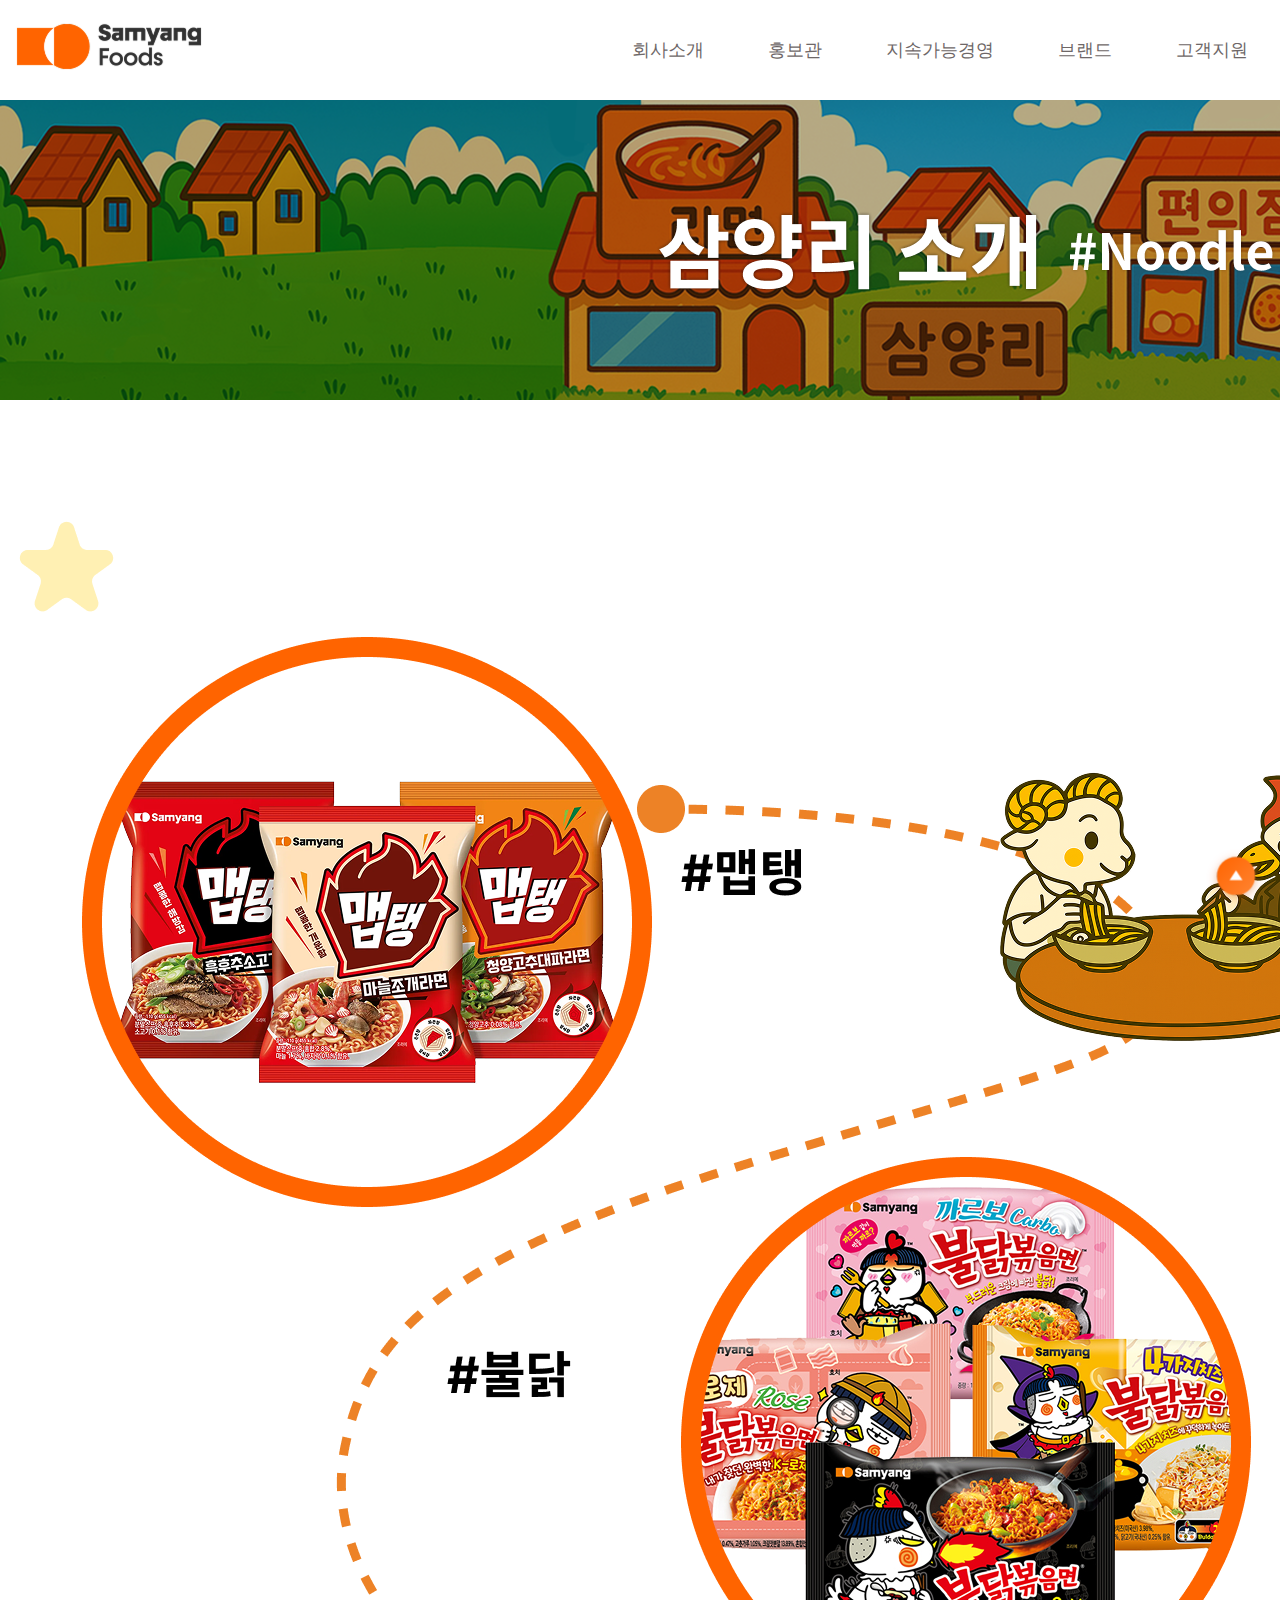
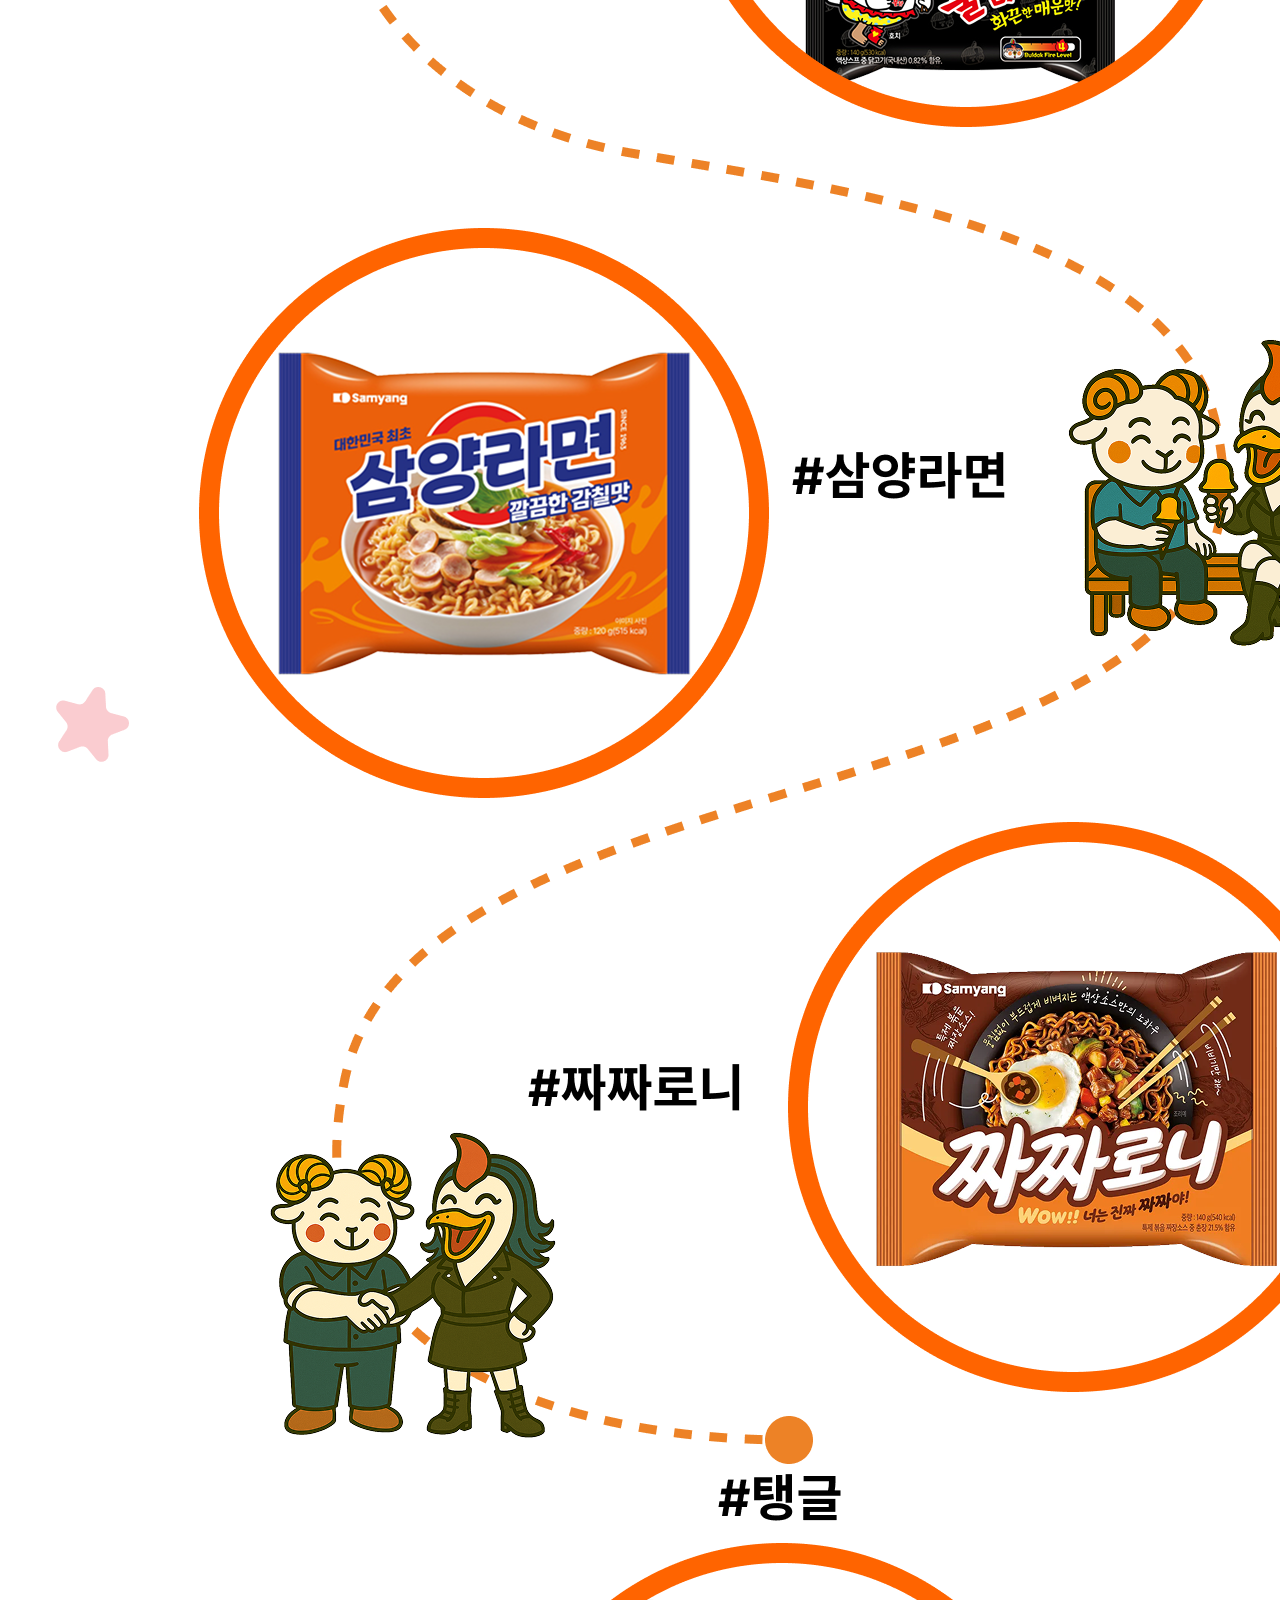
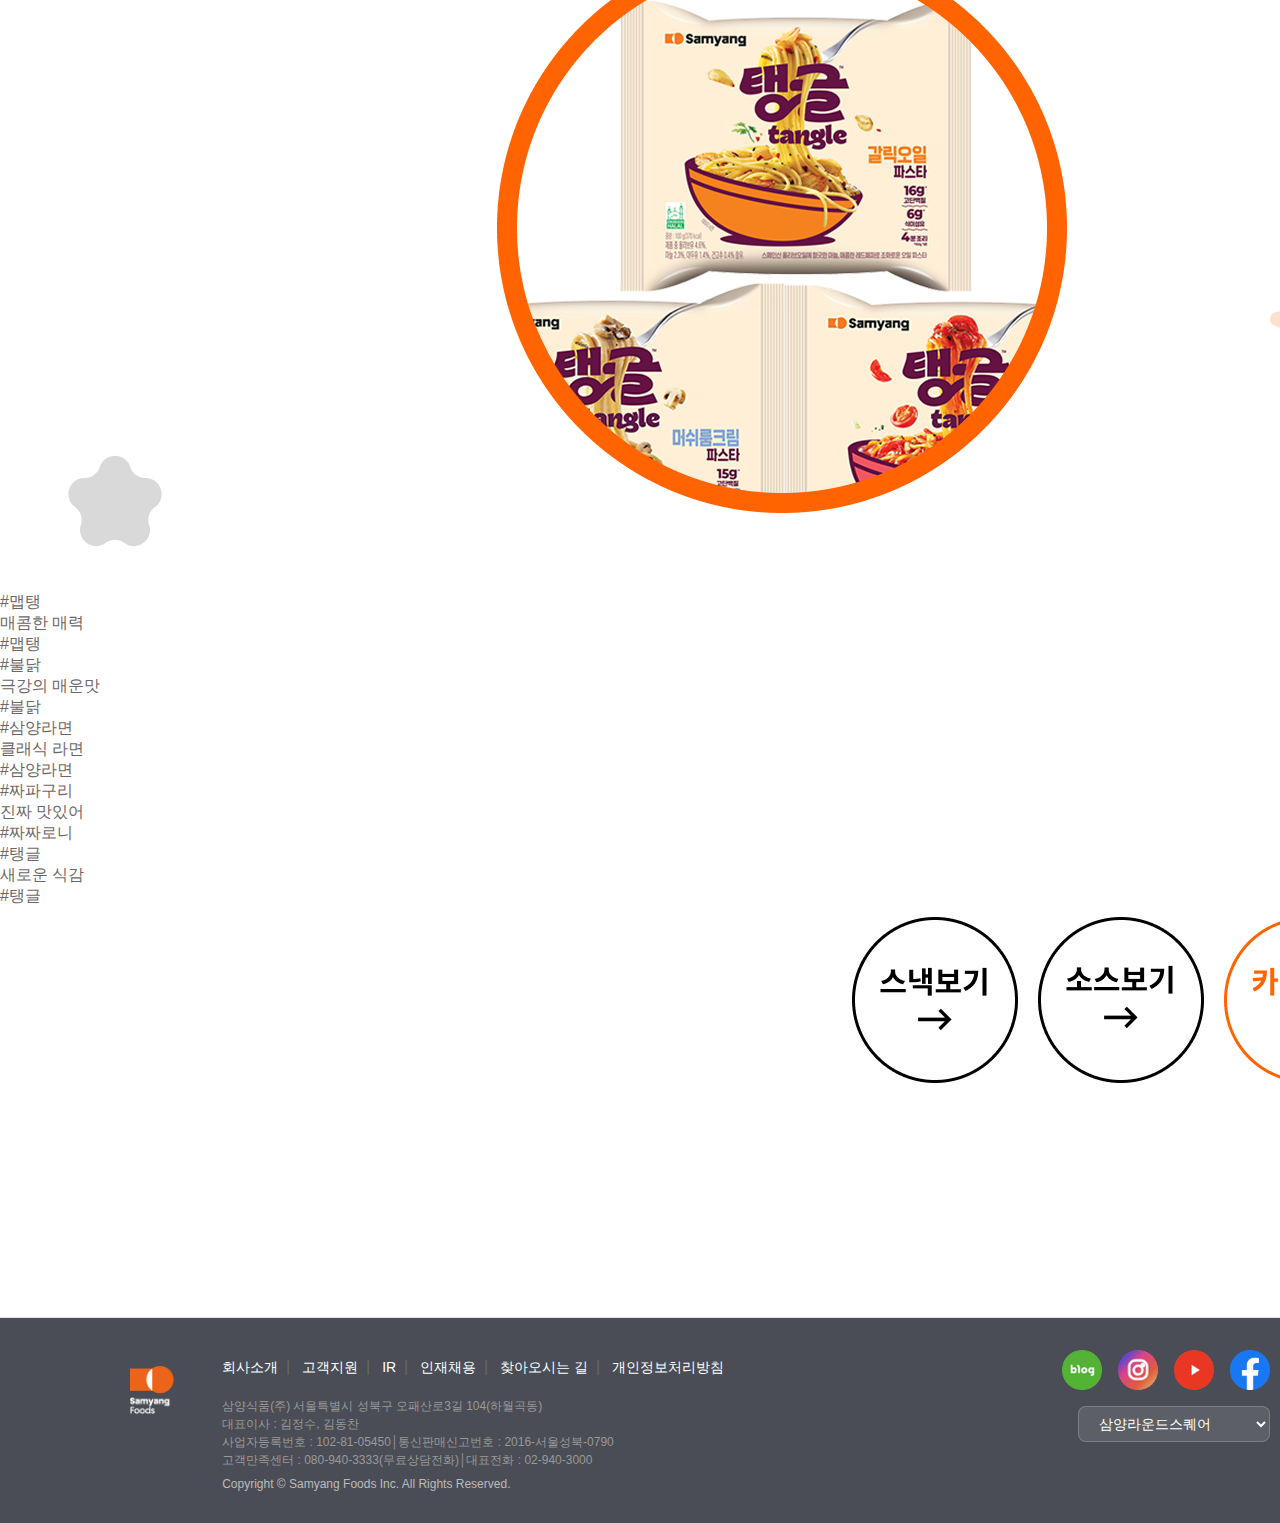
<file: index_sub.html>
<!DOCTYPE html>
<html lang="ko">

<head>
  <meta charset="UTF-8">
  <meta name="viewport" content="width=device-width, initial-scale=1.0">

  <!-- 스타일시트 -->
  <link rel="stylesheet" href="css/style.css">
  <link rel="stylesheet" href="css/style_detail.css">

  <!-- 자바스크립트  -->
  <script src="js/jquery-3.7.1.js"></script>
  <script src="js/aos/aos.js"></script>
  <script src="js/script_sub.js"></script>
  <script src="js/imageMapResizer.js"></script>
  <title>삼양식품Detail</title>
</head>

<body>
    <!-- ========================================
         헤더 및 네비게이션
    ======================================== -->
  <div class="wrap">
    <div class="gnbWrap">
      <div class="inner">
         <header>
          <h1>
            <a href="index.html"><img src="img/main/0logo/logo_black.png" alt="삼양로고상단"></a>
          </h1>
          
          <nav>
            <ul class="gnb">
              <li class="is-active-bg">
                <a href="#">회사소개</a>
                <ul class="submenu sub01">
                  <li><a href="#">삼양식품</a></li>
                  <li><a href="#">해외법인</a></li>
                  <li><a href="#">공장</a></li>
                  <li><a href="#">오시는길</a></li>
                </ul>
              </li>
              
              <li>
                <a href="#">홍보관</a>
                <ul class="submenu sub02">
                  <li><a href="#">삼양소식</a></li>
                  <li><a href="#">홍보영상</a></li>
                  <li><a href="#">캠페인</a></li>
                  <li><a href="#">엠버서더</a></li>
                  <li><a href="#">삼양역사관</a></li>
                  <li><a href="#">레시피</a></li>
                </ul>
              </li>
              
              <li>
                <a href="#">지속가능경영</a>
                <ul class="submenu sub03">
                  <li><a href="#">ESG 전략체계</a></li>
                  <li><a href="#">환경경영</a></li>
                  <li><a href="#">사회적가치경영</a></li>
                  <li><a href="#">책임경영</a></li>
                  <li><a href="#">뉴스룸</a></li>
                  <li><a href="#">보고서 및 정책</a></li>
                </ul>
              </li>
              <li>
                <a href="#">브랜드</a>
                <ul class="submenu sub05">
                  <li><a href="#">라면</a></li>
                  <li><a href="#">스낵</a></li>
                  <li><a href="#">유제품</a></li>
                  <li><a href="#">소스·간편식</a></li>
                  <li><a href="#">냉동 간편식</a></li>
                </ul>
              </li>
              
              <li>
                <a href="#">고객지원</a>
                <ul class="submenu sub06">
                  <li><a href="#">고객만족센터</a></li>
                  <li><a href="#">고객문의</a></li>
                  <li><a href="#">사업제안</a></li>
                  <li><a href="#">FAQ</a></li>
                </ul>
              </li>            
            </ul>
                <!-- 햄버거 메뉴 -->
                <div class="hamburger">
                    <span></span>
                    <span></span>
                    <span></span>
                </div>
          </nav>          
       </header>
      </div>
    </div>

        <!-- 모바일 메뉴 -->
        <div class="mobile-menu">
            <ul>
                <li>
                    <a href="#" class="mobile-main-menu">브랜드</a>
                    <ul class="mobile-submenu">
                        <li><a href="#">라면</a></li>
                        <li><a href="#">과자</a></li>
                        <li><a href="#">소스</a></li>
                        <li><a href="#">냉동식품</a></li>
                    </ul>
                </li>
                <li>
                    <a href="#" class="mobile-main-menu">제품소개</a>
                    <ul class="mobile-submenu">
                        <li><a href="#">신제품</a></li>
                        <li><a href="#">인기제품</a></li>
                        <li><a href="#">전체제품</a></li>
                    </ul>
                </li>
                <li>
                    <a href="#" class="mobile-main-menu">회사소개</a>
                    <ul class="mobile-submenu">
                        <li><a href="#">회사개요</a></li>
                        <li><a href="#">경영진</a></li>
                        <li><a href="#">연혁</a></li>
                        <li><a href="#">사업분야</a></li>
                    </ul>
                </li>
                <li>
                    <a href="#" class="mobile-main-menu">ESG</a>
                    <ul class="mobile-submenu">
                        <li><a href="#">환경경영</a></li>
                        <li><a href="#">사회공헌</a></li>
                        <li><a href="#">지배구조</a></li>
                    </ul>
                </li>
                <li>
                    <a href="#" class="mobile-main-menu">고객센터</a>
                    <ul class="mobile-submenu">
                        <li><a href="#">공지사항</a></li>
                        <li><a href="#">FAQ</a></li>
                        <li><a href="#">문의하기</a></li>
                        <li><a href="#">제품문의</a></li>
                    </ul>
                </li>
            </ul>
        </div>
    
    <div class="mbg"></div>

    <img src="img/detail/banner/detail_banner.png" alt="" class="banner">
    
    <div class="inner">
      <div class="map">
        <img src="img/detail/map/imgMap.png" usemap="#image-map">
        <map name="image-map">
            <area target="" alt="" title="" href="#" coords="367,416,265" shape="circle">
            <area target="" alt="" title="" href="#" coords="965,937,267" shape="circle">
            <area target="" alt="" title="" href="#" coords="483,1608,268" shape="circle">
            <area target="" alt="" title="" href="#" coords="1074,2205,265" shape="circle">
            <area target="" alt="" title="" href="#" coords="781,2923,266" shape="circle">
        </map>   
      </div>

      <div class="about-brand">
        <div class="con con1" data-aos="fade-up">
          <div class="circle circle1"><div class="txt">#맵탱<br>매콤한 매력</div></div>
          <div class="con-txt">
            <span>#맵탱</span><br>
          </div>
          
        </div>

        <div class="con con2">
          <div class="circle circle2" data-aos="fade-up"> <div class="txt">#불닭<br>극강의 매운맛</div></div>
          <div class="con-txt" data-aos="fade-up">
            <span>#불닭</span><br>
          </div>
        </div>

        <div class="con con3" data-aos="fade-up">
          <div class="circle circle3"><div class="txt">#삼양라면<br>클래식 라면</div></div>
          <div class="con-txt">
            <span>#삼양라면</span><br>
          </div>
        </div>

        <div class="con con4">
          <div class="circle circle4" data-aos="fade-up"> <div class="txt">#짜파구리<br>진짜 맛있어</div></div>
          <div class="con-txt" data-aos="fade-up">
            <span>#짜짜로니</span><br>
          </div>
        </div>

        <div class="con con5" data-aos="fade-up">
          <div class="circle circle5"><div class="txt">#탱글<br>새로운 식감</div></div>
          <div class="con-txt">
            <span>#탱글</span><br>
          </div>
        </div>

        <div class="button" data-aos="fade-up"></div>

      </div>

        <div class="btns">
            <ul>
                <li><a href="#"> <img src="img/detail/button/gotoSnack.png" alt="스낵페이지" class="btnSnack"></a></li>
                <li><a href="#"> <img src="img/detail/button/gotoSauce.png" alt="소스페이지" class="btnSauce"></a></li>
                <li><a href="#"> <img src="img/detail/button/catalog.png" alt="카탈로그"  class="btnCatalog"></a></li>
            </ul>
        </div>

        
        
    </div> 
    <!-- inner -->
   
    </div>
    <!-- ========================================
         푸터
    ======================================== -->
    <footer id="footer">
      <div class="inner">
        <div class="cons">
          <p class="logo">
            <img src="img/main/0logo/logo_white.png" alt="SAMYANG" />
          </p>

          <div class="foot-area01">
            <ul>
              <li><a href="#">회사소개</a></li>
              <li><a href="#">고객지원</a></li>
              <li><a href="#">IR</a></li>
              <li><a href="#">인재채용</a></li>
              <li><a href="#">찾아오시는 길</a></li>
              <li><a href="#"><b>개인정보처리방침</b></a></li>
            </ul>
            
            <address>
              삼양식품(주) 서울특별시 성북구 오패산로3길 104(하월곡동)<br />
              대표이사 : 김정수, 김동찬<br />
              사업자등록번호 : 102-81-05450│통신판매신고번호 : 2016-서울성북-0790<br />
              고객만족센터 : 080-940-3333(무료상담전화)│대표전화 : 02-940-3000
            </address>
            
            <p class="copyright">Copyright © Samyang Foods Inc. All Rights Reserved.</p>
          </div>

          <div class="foot-area02">
            <ul class="f-sns">
              <li>
                <a href="https://blog.naver.com/samyangfoods" target="_blank">
                  <img src="img/main/icon/blog.png" alt="블로그" />
                </a>
              </li>
              <li>
                <a href="https://www.instagram.com/samyangfoods/" target="_blank">
                  <img src="img/main/icon/insta.png" alt="인스타그램" />
                </a>
              </li>
              <li>
                <a href="https://www.youtube.com/@samyangfoods" target="_blank">
                  <img src="img/main/icon/youtube.png" alt="유튜브" />
                </a>
              </li>
              <li>
                <a href="https://www.facebook.com/samyangfoods" target="_blank">
                  <img src="img/main/icon/facebook.png" alt="페이스북" />
                </a>
              </li>
            </ul>
            
            <div class="family">
              <select name="" id="">
                <option value="">삼양라운드스퀘어</option>
                <option value="">삼양식품 공식몰</option>
                <option value="">Samyang America</option>
                <option value="">Samyang Japan</option>
                <option value="">삼양라운드힐</option>
                <option value="">삼양이건장학재단</option>
                <option value="">삼양원동문화재단</option>
                <option value="">삼양로지스틱스</option>
                <option value="">삼양스퀘어팩</option>
                <option value="">삼양제분</option>
              </select>
            </div>
          </div>
        </div>
      </div>      
    </footer>

    <button class="top-button hidden" id="topButton" aria-label="맨 위로 이동">
    <!-- CSS로 화살표를 만들기 때문에 내용 없음 -->
    </button>
  
<script>
  window.onload = function () {
  imageMapResize(); // 이미지 맵 자동 리사이징
};
// 기존 햄버거 메뉴 스크립트에 TOP 버튼 기능 추가
document.addEventListener('DOMContentLoaded', function() {
    const hamburger = document.querySelector('.hamburger');
    const mobileMenu = document.querySelector('.mobile-menu');
    const mobileMainMenus = document.querySelectorAll('.mobile-main-menu');
    
    // 햄버거 메뉴 기능 (기존 코드 유지)
    hamburger.addEventListener('click', function() {
        this.classList.toggle('active');
        mobileMenu.classList.toggle('active');
    });

    mobileMainMenus.forEach(function(menu) {
        menu.addEventListener('click', function(e) {
            e.preventDefault();
            
            const parentLi = this.parentElement;
            const submenu = parentLi.querySelector('.mobile-submenu');
            
            mobileMainMenus.forEach(function(otherMenu) {
                if (otherMenu !== menu) {
                    const otherParentLi = otherMenu.parentElement;
                    const otherSubmenu = otherParentLi.querySelector('.mobile-submenu');
                    otherParentLi.classList.remove('active');
                    if (otherSubmenu) {
                        otherSubmenu.classList.remove('active');
                    }
                }
            });
            
            parentLi.classList.toggle('active');
            if (submenu) {
                submenu.classList.toggle('active');
            }
        });
    });

    // 데스크톱 메뉴 호버 (기존 코드 유지)
    const nav = document.querySelector('nav');
    const submenus = document.querySelectorAll('.submenu');
    const mbg = document.querySelector('.mbg');

    if (nav && window.innerWidth > 768) {
        nav.addEventListener('mouseenter', function() {
            submenus.forEach(submenu => {
                submenu.style.display = 'block';
            });
            if (mbg) {
                mbg.style.display = 'block';
            }
        });

        nav.addEventListener('mouseleave', function() {
            submenus.forEach(submenu => {
                submenu.style.display = 'none';
            });
            if (mbg) {
                mbg.style.display = 'none';
            }
        });
    }

});
</script>
</body>
</html>
</file>
<file: css/style.css>
/* ==============================================
   기본 설정 및 공통 스타일
============================================== */

* {
  box-sizing: border-box;
  font-family: 'Noto Sans KR', sans-serif;
  color: #6E6767;
  list-style: none;
  text-decoration: none;
  margin: 0;
  padding: 0;
  font-style: normal;
}

body {
  background: white;
}

.wrap {
  max-width: 120rem;
  /* 1920px -> rem 변환 */
  position: relative;
  background: white;
  margin: 0 auto;
}

.inner {
  width: 90%;
  max-width: 87.5rem;
  /* 1400px -> rem */
  min-width: 20rem;
  /* 모바일 최소 너비 */
  height: 100%;
  padding: 6.25rem 0;
  /* 100px -> rem */
  margin: 0 auto;
}

/* 공통 타이틀 스타일 - 반응형 적용 */
.title,
.title-sns {
  font-size: clamp(2rem, 5vw, 3.125rem);
  /* 32px ~ 50px 반응형 */
  font-weight: 800;
}

.sub-title {
  font-size: clamp(1.2rem, 3vw, 1.875rem);
  /* 19.2px ~ 30px 반응형 */
  font-weight: 350;
}

/* 공통 버튼 호버 효과 */
/* .button:hover {
  filter: invert(1);
  transition: filter 0.3s ease-in-out;
} */


/* 더 구체적한 선택자 */
/* .brand .button:hover,
.recipe .button:hover,
.news .button:hover {
  background-color: white !important;
  border: 2px solid #ff6400 !important;
  color: #ff6400 !important;
  filter: none !important;
} */


/* 더 구체적한 선택자 */
.brand .button:hover,
.about .button:hover,
.esg .button:hover {
  background-color: white ;
  border: 2px solid #ff6400;
  color: #ff6400;
  filter: none;
}
/* ==============================================
           헤더 및 네비게이션 - 반응형 적용
============================================== */
.gnbWrap {
  display: flex;
  height: 6.25rem;
  /* 100px -> rem */
  position: relative;
  z-index: 1000;
  background: white;
}

.gnbWrap .inner {
  padding: 0 1rem;
}

header {
  display: flex;
  justify-content: space-between;
  align-items: center;
  width: 100%;
  height: 100%;
  position: relative;
}

header h1 {
  width: 11.625rem;
  /* 186px -> rem */
  height: 6.25rem;
  /* 100px -> rem */
  display: flex;
  align-items: center;
  justify-content: center;
  flex-shrink: 0;
  /* 로고 크기 고정 */
}

header h1 img {
  max-width: 100%;
  height: auto;
}

header nav {
  flex-grow: 1;
  display: flex;
  justify-content: flex-end;
}

/* 메인 메뉴 */
header .gnb {
  display: flex;
  justify-content: flex-end;
  gap: 2rem;
  text-align: center;
  z-index: 100;
}

header .gnb>li {
  position: relative;
  white-space: nowrap;
}

header .gnb>li>a {
  display: block;
  height: 4.375rem;
  /* 70px -> rem */
  color: #6E6767;
  line-height: 4.375rem;
  font-size: 1.125rem;
  /* 18px -> rem */
  font-weight: 500;
  padding: 0 1rem;
}

header .gnb>li>a:hover {
  color: #000;
}

/* 서브 메뉴 */
header .submenu {
  position: absolute;
  top: 100%;
  left: 0;
  width: 100%;
  padding: 20px 0;
  border-top: 1px solid #eee;
  background-color: #fff;
  z-index: 999;
  display: none;
  /* box-shadow: 0 2px 10px rgba(0, 0, 0, 0.1); */
}

header .submenu li {
  line-height: 38px;
  text-align: center;
}

header .submenu li a {
  color: #867d77;
  font-size: 15px;
  font-weight: 400;
}

header .submenu li a:hover {
  color: #000;
}


/* mbg: 전체 메뉴 배경 */
.mbg {
  position: absolute;
  top: 100px;
  /* header 높이만큼 아래로 */
  left: 0;
  width: 100%;
  height: 300px;
  background: #fff;
  z-index: 1;
  display: none;
}



/* ==============================================
    햄버거 메뉴
============================================== */

.hamburger {
  display: none;
  flex-direction: column;
  cursor: pointer;
  width: 2rem;
  height: 1.5rem;
  justify-content: center;      /* center로 변경 */
  align-items: center;
  position: relative;
  
  pointer-events: auto;
  z-index: 10000;
  
  /* 클릭 영역 확대 */
  padding: 0.75rem;
  margin: -0.75rem;
  
  /* 터치 최적화 */
  -webkit-tap-highlight-color: transparent;
  touch-action: manipulation;

  -webkit-user-select: none;
user-select: none;
}

.hamburger span {
  width: 1.5rem;
  height: 0.125rem;           /* 약간 더 두껍게 */
  background: #6E6767;
  transition: all 0.3s ease;
  display: block;
  border-radius: 1px;
  position: absolute;          /* absolute로 변경 */
  transform-origin: center;    /* 중심점 기준 회전 */
}

/* 햄버거 기본 상태에서 3개 라인 위치 */
.hamburger span:nth-child(1) {
  top: -0.375rem;             /* 위쪽 라인 */
}

.hamburger span:nth-child(2) {
  top: 0;                     /* 가운데 라인 */
}

.hamburger span:nth-child(3) {
  top: 0.375rem;              /* 아래쪽 라인 */
}

/* X 모양으로 변환 */
.hamburger.active span:nth-child(1) {
  top: 0;                     /* 중앙으로 이동 */
  transform: rotate(45deg);   /* 45도 회전 */
}

.hamburger.active span:nth-child(2) {
  opacity: 0;                 /* 가운데 라인 숨김 */
  transform: scale(0);        /* 크기도 0으로 */
}

.hamburger.active span:nth-child(3) {
  top: 0;                     /* 중앙으로 이동 */
  transform: rotate(-45deg);  /* -45도 회전 */
}

/* 호버 효과 추가 */
.hamburger:hover span {
  background: #000;
}

/* 모바일 메뉴 */
.mobile-menu {
  position: fixed;
  top: 6.25rem;
  left: -100%;
  width: 100%;
  height: calc(100vh - 6.25rem);
  background: white;
  transition: left 0.3s ease;
  z-index: 9999;
  padding: 2rem;
  overflow-y: auto;
}

.mobile-menu.active {
  left: 0;
}

.mobile-menu ul {
  list-style: none;
}

.mobile-menu ul li {
  margin-bottom: 0;
}

.mobile-menu>ul>li>a {
  font-size: 1.25rem;
  color: #6E6767;
  padding: 1rem 0;
  display: flex;
  justify-content: space-between;
  align-items: center;
  border-bottom: 1px solid #eee;
  cursor: pointer;
  position: relative;
  

}

.mobile-menu>ul>li>a:hover {
  color: #000;
}

/* 서브메뉴 화살표 */
.mobile-menu>ul>li>a::after {
  content: "▼";
  font-size: 0.8rem;
  transition: transform 0.3s ease;
}

.mobile-menu>ul>li.active>a::after {
  transform: rotate(180deg);
}

/* 서브메뉴 스타일 */
.mobile-submenu {
  max-height: 0;
  overflow: hidden;
  transition: max-height 0.3s ease;
  background: #f9f9f9;
}

.mobile-submenu.active {
  max-height: 300px;
  /* 충분한 높이 */
}

.mobile-submenu li {
  margin: 0;
}

.mobile-submenu li a {
  font-size: 1rem;
  color: #867d77;
  padding: 0.75rem 0 0.75rem 2rem;
  /* 오른쪽으로 들여쓰기 */
  display: block;
  border-bottom: 1px solid #eee;
}

.mobile-submenu li a:hover {
  color: #000;
  background: #f0f0f0;
}





/* ==============================================
           브랜드 섹션 - 반응형 그리드
============================================== */
.brand {
  width: 100%;
  min-height: 56.25rem;
  /* 900px -> rem */
  text-align: center;
  background: url("../img/main/bg/bg_brand.png") no-repeat;

  position: relative;
  overflow: hidden;
  padding: 3rem 0;
}

.brand .cons {
  display: grid;
  grid-template-columns: repeat(3, 1fr);
  gap: 1.25rem;
  /* 20px -> rem */
  width: 100%;
  margin-top: 2rem;
}

.brand .brand-rect {
  width: 100%;
  min-width: 18.75rem;
  /* 300px 최소 너비 */
  max-width: 25rem;
  /* 400px 최대 너비 */
  text-align: center;
  margin: 0 auto;
}

.brand .txt {
  font-size: clamp(1.25rem, 2.5vw, 1.875rem);
  /* 20px ~ 30px */
  font-weight: bold;
  margin: 1.875rem;
  /* 30px -> rem */
}

.brand .txt2 {
  position: absolute;
  font-size: clamp(1.25rem, 2.5vw, 1.875rem);
  font-weight: bold;
  top: 50%;
  left: 50%;
  transform: translate(-50%, -50%);
  display: none;
  z-index: 50;
  color: white;
}

.brand .pic {  
  width: 100%;
  max-width: 25rem;
  /* 400px -> rem */
  aspect-ratio: 1 / 1;
  height: auto;
  border-radius: 20%;
  border: 0.4375rem solid #ff6400;
  /* 7px -> rem */
  margin: 0 auto;
  background-position: center;
  background-size: contain;
  background-repeat: no-repeat;
  position: relative;
  transition: transform 0.4s ease-in-out;
  transform-origin: center center;
  overflow: hidden;
}

/* 호버 오버레이 효과 */
.brand .pic::before {
  content: "";
  position: absolute;
  top: 50%;
  left: 50%;
  transform: translate(-50%, -50%);
  width: 110%;
  height: 110%;
  background-color: rgba(0, 0, 0, 0);
  transition: background-color 0.4s ease-in-out, transform 0.4s ease-in-out;
  z-index: 50;
  border-radius: 10%;
}

.brand .pic:hover {
  transform: scale(1.05);
}

.brand .pic:hover::before {
  background-color: rgba(0, 0, 0, 0.7);
  transform: translate(-50%, -50%) scale(1.05);
}

.brand .pic:hover+.txt2 {
  display: block;
}

/* 브랜드별 배경 이미지 - 임시 색상으로 대체 */
.brand .noodle .pic {  
  background-image: url("../img/main/2brand/buldak.png");
}

.brand .snack .pic {  
  background-image: url("../img/main/2brand/snack_popeye.png");
}

.brand .sauce .pic {
    background-image: url("../img/main/2brand/sauce4.png");
}

/* 브랜드별 버튼 */
.brand .button {
  width: 15rem;
  /* 240px -> rem */
  height: 3rem;
  /* 48px -> rem */
  margin: 1.25rem auto 0;
  /* 20px -> rem */
  background: #ff6400;
  border-radius: 0.5rem;
  cursor: pointer;
  display: flex;
  align-items: center;
  justify-content: center;
  color: white;
  font-weight: bold;

}

 .brand .button::after {
   color: inherit;
   transition: color 0.3s ease-in-out;
}
  


.brand .noodle .button::after {
  content: "Noodle →";
}

.brand .snack .button::after {
  content: "Snack →";
}

.brand .sauce .button::after {
  content: "Sauce →";
}


/* 동그라미 배경 효과 */
.brand .bg_con {
  position: absolute;
  top: 50%;
  left: 50%;
  width: 100px;
  height: 100px;
  background: url(../img/main/bg/prd_bg.png) no-repeat center/cover;
  border-radius: 50%;
  /* z-index: 0; */
  transform: translate(-50%, -50%);
  transition: all 2.5s ease-in-out;
}

.brand .bg_con.on {
  width: 500%;
  height: 500%;
  
}
/* ==============================================
           About 섹션 - 반응형 적용
        ============================================== */
.about {
  width: 100%;
  min-height: 100rem;
  /* 1600px -> rem */
  text-align: center;
  background: url("../img/main/bg/bg.png") no-repeat left top /cover;
  position: relative;
  padding: 3rem 0;
}

.about .inner {
  position: relative;
}

.about .title-about {
  text-align: left;
  color: #FF6400;
  font-size: clamp(3rem, 8vw, 5rem);
  /* 48px ~ 80px */
  font-weight: 700;
  word-wrap: break-word;
}

.about .sub-title {
  max-width: 46.9375rem;
  /* 751px -> rem */
  text-align: left;
  line-height: 2.25rem;
  /* 36px -> rem */
  word-wrap: break-word;
  margin-bottom: 1.875rem;
  /* 30px -> rem */
}

/* About 콘텐츠 레이아웃 */
.about .con-wrapper {
  display: flex;
  flex-direction: column;
  gap: 3rem;
}

.about .con {
  display: flex;
  align-items: center;
  gap: 2rem;
}

.about .con .con-txt {
  flex: 1;
  padding: 1.875rem;
  /* 30px -> rem */
}

.about .con:nth-child(odd) {
  justify-content: flex-start;
}

.about .con:nth-child(odd) .con-txt {
  text-align: left;
}

.about .con:nth-child(even) {
  justify-content: flex-end;
  flex-direction: row-reverse;
}

.about .con:nth-child(even) .con-txt {
  text-align: right;
}

/* About 텍스트 스타일 */
.about .con-txt span:first-of-type {
  display: block;
  color: #FF6400;
  font-size: clamp(2rem, 5vw, 3.125rem);
  /* 32px ~ 50px */
  font-weight: 700;
  margin-bottom: 0.5rem;
}

.about .con-txt span:nth-of-type(2) {
  display: block;
  color: black;
  font-size: clamp(1.25rem, 3vw, 1.875rem);
  /* 20px ~ 30px */
  font-weight: 400;
}

/* About 원형 이미지 */
.about .circle {
  width: 25rem;
  /* 400px -> rem */
  height: 25rem;
  max-width: 80vw;
  /* 뷰포트 너비의 80% 이하 */
  max-height: 80vw;
  min-width: 12.5rem;
  /* 200px 최소 */
  min-height: 12.5rem;
  border-radius: 50%;
  border: 0.9375rem #ED8226 solid;
  /* 15px -> rem */
  flex-shrink: 0;
}

.about .circle1 {
  background: url("../img/main/3about/about1.jpg") center/cover;
}

.about .circle2 {
  background: url("../img/main/3about/about2.jpg") center/cover; 
}



.about .circle3 {
  background: url("../img/main/3about/about3.jpg") center/cover;
}



.about .button {
  width: 15rem;
  /* 240px -> rem */
  height: 3rem;
  /* 48px -> rem */
  margin: 3.125rem auto 0;
  /* 50px -> rem */
  background: #ff6400;
  border-radius: 0.5rem;
  cursor: pointer;
  display: flex;
  align-items: center;
  justify-content: center;
  color: white;
  font-weight: bold;
}

.about .button::after {
  content: "more →";
}

/* ==============================================
           ESG 섹션 - 반응형 적용
        ============================================== */
.esg {
  width: 100%;
  min-height: 56.25rem;
  /* 900px -> rem */
  text-align: center;
  padding: 3rem 0;
}

.esg .cons {
  display: grid;
  grid-template-columns: repeat(3, 1fr);
  gap: 0.625rem;
  /* 10px -> rem */
  width: 100%;
  margin-top: 2rem;
}

.esg .esg-rect {
  width: 100%;
  min-width: 18.75rem;
  /* 300px 최소 너비 */
  max-width: 25rem;
  /* 400px 최대 너비 */
  height: 33.125rem;
  /* 530px -> rem */
  text-align: center;
  position: relative;
  transition: transform 0.4s ease-in-out;
  transform-origin: center center;
  overflow: hidden;
  margin: 0 auto;
}

.esg .esg-rect:hover {
  transform: scale(1.05);
  opacity: 0.7;
}

.esg .pic {
  width: 100%;
  max-width: 25rem;
  /* 400px -> rem */
  height: 31.25rem;
  /* 500px -> rem */
  border-radius: 3.125rem;
  /* 50px -> rem */
  border: 0.4375rem solid #ff6400;
  /* 7px -> rem */
  margin: 1.875rem auto 0;
  /* 30px -> rem */
}

/* ESG 임시 배경 이미지 */
.esg .e .pic {
  background: url("../img/main/4ESG/1E.png") no-repeat center/cover;
}

.esg .s .pic {
  background: url("../img/main/4ESG/2S.png") no-repeat center/cover;
}

.esg .g .pic {
  background: url("../img/main/4ESG/3G.png") no-repeat center/cover;
}

.esg .e .ico {
  background: url("../img/main/icon/plant.png") no-repeat center/cover;
}

.esg .s .ico {
  background: url("../img/main/icon/people.png") no-repeat center/cover;
}

.esg .g .ico {
  background: url("../img/main/icon/gov.png") no-repeat center/cover;
}


/* ESG 메시지 영역 */
.esg .msg {
  display: flex;
  position: absolute;
  left: 0;
  bottom: 0;
  justify-content: center;
  align-items: flex-end;
  width: 100%;
}

.esg .txt {
  font-size: clamp(8rem, 20vw, 18.75rem);
  /* 128px ~ 300px 반응형 */
  font-weight: bold;
  color: rgba(255, 255, 255, 0.6);
  line-height: 1;
  position: relative;
}

.esg .s .txt {
  color: rgba(1, 1, 1, 0.6);
}

.esg .ico {
  width: clamp(6rem, 15vw, 10.25rem);
  /* 96px ~ 164px */
  height: clamp(6rem, 15vw, 10.25rem);
  position: relative;
  left: 1.25rem;
  /* 20px -> rem */
  bottom: 0;
  background: #ff6400;
  border-radius: 50%;
}

.esg .button {
  width: 15rem;
  /* 240px -> rem */
  height: 3rem;
  /* 48px -> rem */
  margin: 3rem auto 0;
  /* 50px 간격 */
  background: #ff6400;
  border-radius: 0.5rem;
  cursor: pointer;
  display: flex;
  align-items: center;
  justify-content: center;
  color: white;
  font-weight: bold;
}

.esg .button::after {
  content: "more →";
}

/* ==============================================
   SNS 섹션 (Enjoy Together) 
============================================== */
.sns {
  width: 100%;
  height: 1000px;
  text-align: center;
  background: url("../img/main/bg/bg.png") no-repeat center/cover;
  position: relative;
}

.sns .title {
  color: #e60012;
  text-align: left;
}

.sns .sub-title {
  text-align: left;
}

/* ==============================================
   Recipe 섹션- 반응형 적용
============================================== */
.recipe {
  width: 100%;
  min-height: 69.375rem;
  text-align: center;
  position: relative;
  padding: 3rem 0;
  /* background: url("../img/main/bg/bg.png") no-repeat center/cover; */
}

/* 제목 좌측 배경 */
.recipe .title::before {
  content: '';
  position: absolute;
  top: 50%;
  right: 75%; /* 제목 좌측에 배치 */
  transform: translateY(-50%);
  width: 10rem; /* 배경 이미지 크기 조정 */
  height: 10rem;
  background: url("../img/main/bg/bg_recipe1.png") no-repeat center/contain;
  z-index: 100;
  pointer-events: none;
}

/* 제목 우측 배경 */
.recipe .title::after {
  content: '';
  position: absolute;
  top: 50%;
  left: 75%; /* 제목 우측에 배치 */
  transform: translateY(-50%);
  width: 10rem; /* 배경 이미지 크기 조정 */
  height: 10rem;
  background: url("../img/main/bg/bg_recipe2.png") no-repeat center/contain;
  z-index: -1;
  pointer-events: none;
}

.recipe .sub-title {
  position: relative;
  z-index: 30;
}

.recipe .inner {
  /* position: relative; */
  z-index: 20;
}

.recipe .cons {
  display: grid;
  grid-template-columns: repeat(3, 1fr);
  gap: 1.875rem;
  width: 100%;
  margin-top: 2rem;
  z-index: 20;
}

.recipe .r-rect {
  width: 100%;
  min-height: 40rem;
  text-align: center;
  overflow: hidden;
  /* position: relative; */
  transition: transform 0.4s ease-in-out;
  transform-origin: center center;
}

.recipe .r-rect:hover {
  transform: scale(1.05);
  opacity: 0.7;
}

.recipe .pic {
  width: 100%;
  max-width: 25rem;
  height: 41.875rem;
  border-radius: 3.125rem;
  border: 0.4375rem solid #ff6400;
  margin: 1.875rem auto 0;
  background-position: center;
  background-size: cover;
  background-repeat: no-repeat;
}
.recipe .r1 .pic {
  background: url("../img/main/6RECIPE/recipe1.jpg") no-repeat left top/cover;
}

.recipe .r2 .pic {
  background: url("../img/main/6RECIPE/recipe2.jpg") no-repeat left top/cover;
}

.recipe .r3 .pic {
  background: url("../img/main/6RECIPE/recipe3.jpg") no-repeat center/cover;
}

/* 
.recipe .bg {
  position: absolute;

  top:0;
  left: 50%;
  transform: translateX(-50%);
  width: 100%;
  height: 100vh;
    background: url("../img/main/bg/bg_recipe.png") no-repeat center/cover;
  z-index: 20;
  pointer-events: none;
} */

/* ==============================================
   News 섹션- 반응형 적용
============================================== */
.news {
  width: 100%;
  min-height: 54.25rem;
  text-align: center;
  background: linear-gradient(135deg, #f5f5f5 0%, #e8e8e8 100%);
  padding: 3rem 0;
}

.news .cons {
  display: grid;
  grid-template-columns: repeat(3, 1fr);
  gap: 1.875rem;
  width: 100%;
  margin-top: 2rem;
  align-items: flex-start;
}

.news .cons a {
  display: block;
  width: 100%;
  text-decoration: none;
  transition: transform 0.3s ease;
}

.news .cons a:hover {
  transform: translateY(-0.5rem);
}

.news .n-rect {
  width: 100%;
  max-width: 25rem;
  margin: 0 auto;
  text-align: center;
  position: relative;
  overflow: hidden;
  background: white;
  border-radius: 3.125rem;
  box-shadow: 0 0.5rem 2rem rgba(0, 0, 0, 0.1);
  transition: all 0.3s ease;
}

.news .n-rect:hover {
  box-shadow: 0 1rem 3rem rgba(0, 0, 0, 0.2);
}

.news .pic {
  width: 100%;
  aspect-ratio: 1 / 1;
  height: auto;
  border-radius: 3.125rem 3.125rem 0 0;
  border: 0.4375rem solid #ff6400;
  border-bottom: none;
  margin-top: 0;
  overflow: hidden;
  position: relative;
  z-index: 1;
  transition: all 0.4s ease-in-out;
  object-fit: cover;
  object-position: center;
}

.news .n-rect:hover .pic {
  opacity: 0.8;
}

.news .n1 .pic {
  background: linear-gradient(45deg, #ff6400, #ff8533);
}

.news .n2 .pic {
  background: linear-gradient(45deg, #33ff64, #66ff85);
}

.news .n3 .pic {
  background: linear-gradient(45deg, #6433ff, #8566ff);
}

.news .n-rect .bg {
  position: absolute;
  bottom: 0;
  left: 0;
  width: 100%;
  /* height: 8rem; */
  height : 36%;
  background: linear-gradient(to top, rgba(0, 0, 0, 0.8), rgba(0, 0, 0, 0.3));
  z-index: 2;
  border-radius: 0 0 3.125rem 3.125rem;
}

.news .txt {
  position: absolute;
  bottom: 2rem;
  left: 0;
  width: 100%;
  padding: 0 1.5rem;
  font-size: clamp(1.25rem, 2vw, 1.875rem);
  font-weight: 600;
  color: white;
  z-index: 3;
  line-height: 1.4;
  text-shadow: 0 0.125rem 0.25rem rgba(0, 0, 0, 0.3);

  top: 83%; /* 전체에서 .bg 중앙 (100% - 36%/2 = 83%) */
  bottom: auto;
  transform: translateY(-50%);
}


.news .n3 .txt {
   top : 80%;
}
/* ==============================================
   Footer- 반응형 적용
============================================== */
footer {
  min-height: 12.5rem;
  margin-top: 7.5rem;
  border-top: 0.0625rem solid #e4e4e4;
  background: #4a4d55;
  padding: 2rem 0;
}

footer .inner {
  padding: 0 2rem;
}

footer .inner>.cons {
  position: relative;
  max-width: 71.25rem;
  margin: 0 auto;
  display: grid;
  grid-template-columns: auto 1fr auto;
  gap: 3rem;
  align-items: start;
}

footer .logo {
  margin-top: 1rem;
}

footer .logo img {
  height: 3rem;
  width: auto;
}

footer .foot-area01 {
  margin-top: 0.5rem;
}

footer .foot-area01 ul {
  display: flex;
  flex-wrap: wrap;
  gap: 1.5rem;
  margin-bottom: 1.25rem;
}

footer .foot-area01 ul li {
  position: relative;
}

footer .foot-area01 ul li:not(:last-child)::after {
  content: "|";
  position: absolute;
  right: -0.75rem;
  color: #666;
}

footer .foot-area01 ul li a,
.foot-area01 b {
  color: white;
  font-size: 0.875rem;
  font-weight: 400;
  text-decoration: none;
  transition: color 0.3s ease;
}

footer .foot-area01 ul li a:hover {
  color: #ff6400;
}

footer .foot-area01 address {
  margin: 1.25rem 0 0.5rem 0;
  color: #999;
  font-size: 0.75rem;
  line-height: 1.5;
  font-style: normal;
}

footer .foot-area01 .copyright {
  color: #bbb;
  font-size: 0.75rem;
}

footer .foot-area02 {
  display: flex;
  flex-direction: column;
  gap: 1rem;
  align-items: flex-end;
}

footer .foot-area02 .f-sns {
  display: flex;
  gap: 1rem;
}

footer .foot-area02 .f-sns li a {
  display: block;
  width: 2.5rem;
  height: 2.5rem;
  border-radius: 50%;
  background: rgba(255, 255, 255, 0.1);
  display: flex;
  align-items: center;
  justify-content: center;
  transition: all 0.3s ease;
}

footer .foot-area02 .f-sns li a:hover {
  background: #ff6400;
  transform: translateY(-0.25rem);
}

footer .foot-area02 .f-sns img {
  width: 100%; 
  height: 100%;
  /* filter: brightness(0) invert(1); */
}

footer .foot-area02 .family select {
  background: rgba(255, 255, 255, 0.1);
  border: 0.0625rem solid rgba(255, 255, 255, 0.2);
  color: white;
  padding: 0.5rem 1rem;
  border-radius: 0.5rem;
  font-size: 0.875rem;
  min-width: 12rem;
  cursor: pointer;
}

footer .foot-area02 .family select:focus {
  outline: none;
  border-color: #ff6400;
}

footer .foot-area02 .family select option {
  background: #4a4d55;
  color: white;
}

/* ==============================================
    완벽한 TOP 버튼 디자인 (모바일 최적화)
============================================== */

.top-button {
    position: fixed;
    right: 1.5rem;
    bottom: 1.5rem;
    width: 3.5rem;
    height: 3.5rem;
    background: linear-gradient(135deg, #ff6400, #ff8533);
    border: none;
    border-radius: 50%;
    cursor: pointer;
    z-index: 99999;
    
    box-shadow: 
        0 4px 15px rgba(255, 100, 0, 0.3),
        0 2px 8px rgba(0, 0, 0, 0.1);
    transition: all 0.3s cubic-bezier(0.4, 0, 0.2, 1);
    
    display: flex;
    align-items: center;
    justify-content: center;
    color: white;
    font-size: 1.25rem;
    font-weight: 600;
    text-decoration: none;
    
    -webkit-tap-highlight-color: transparent;
    touch-action: manipulation;
    -webkit-user-select: none;
    user-select: none;
    
    opacity: 0;
    visibility: hidden;
    transform: translateY(20px) scale(0.8);
}

.top-button::before {
    content: "";
    width: 0;
    height: 0;
    border-left: 0.5rem solid transparent;
    border-right: 0.5rem solid transparent;
    border-bottom: 0.75rem solid white;
    margin-bottom: 0.125rem;
}

@media (hover: hover) {
    .top-button:hover {
        background: linear-gradient(135deg, #e55a00, #ff6400);
        transform: translateY(-2px) scale(1.05);
        box-shadow: 
            0 8px 25px rgba(255, 100, 0, 0.4),
            0 4px 12px rgba(0, 0, 0, 0.15);
    }
}

.top-button:active {
    transform: translateY(0) scale(0.95);
    box-shadow: 
        0 2px 10px rgba(255, 100, 0, 0.4),
        0 1px 4px rgba(0, 0, 0, 0.2);
}

.top-button.visible {
    opacity: 1 !important;
    visibility: visible !important;
    transform: translateY(0) scale(1) !important;
}

.top-button.hidden {
    opacity: 0 !important;
    visibility: hidden !important;
    transform: translateY(20px) scale(0.8) !important;
}

@keyframes pulse {
    0% { box-shadow: 0 0 0 0 rgba(255, 100, 0, 0.4); }
    70% { box-shadow: 0 0 0 10px rgba(255, 100, 0, 0); }
    100% { box-shadow: 0 0 0 0 rgba(255, 100, 0, 0); }
}

.top-button.pulse {
    animation: pulse 2s infinite;
}
/* ==============================================
   반응형 미디어 쿼리 (통합 버전)
============================================== */

/* 큰 화면 (1200px 이상) */
@media (min-width: 75rem) {
  .brand .brand-rect {
    max-width: 30rem;
    /* 더 큰 최대 너비 */
  }

  .about .circle {
    width: 30rem;
    height: 30rem;
  }
}

/* 중간 크기 (1024px 이하) - 2열 레이아웃 시작 */
@media (max-width: 64rem) {

  /* 브랜드 섹션 - 2열로 변경 */
  .brand .cons {
    grid-template-columns: repeat(2, 1fr);
    gap: 1.5rem;
    margin: 2rem auto 0;
  }

 .brand .brand-rect:last-child {
  grid-column: 1 / -1;
  margin: 0 auto;
}

  /* About 섹션 - 세로 배치 */
  .about .con {
    flex-direction: column;
    text-align: center;
  }

  .about .con:nth-child(even) {
    flex-direction: column;
  }

  .about .con .con-txt {
    text-align: center;
  }

  /* About 이미지 크기 고정 */
  .about .circle {
    /* width: 20rem;
    height: 20rem;
    min-width: 20rem;
    min-height: 20rem;
    max-width: 20rem;
    max-height: 20rem; */

    width: 25rem;   /* 기본 .brand-rect와 동일 */
    height: 25rem;
  }

  /* ESG 섹션 - 2열로 변경 */
  .esg .cons {
    grid-template-columns: repeat(2, 1fr);
    gap: 1.5rem;
    max-width: 50rem;
    margin: 2rem auto 0;
  }


 .esg .esg-rect:last-child {
  grid-column: 1 / -1;
  margin: 0 auto;
}

  /* Recipe 섹션 - 2열로 변경 */
  .recipe .cons {
    grid-template-columns: repeat(2, 1fr);
    gap: 1.5rem;
    max-width: 50rem;
    margin: 2rem auto 0;
  }

  .recipe .r-rect:nth-child(3) {
    grid-column: 1 / -1;
    max-width: 25rem;
    margin: 0 auto;
  }

  /* News 섹션 - 2열로 변경 */
  .news .cons {
    grid-template-columns: repeat(2, 1fr);
    gap: 1.5rem;
    max-width: 50rem;
    margin: 2rem auto 0;
  }

  .news .cons a:nth-child(3) {
    grid-column: 1 / -1;
    max-width: 25rem;
    margin: 0 auto;
  }

  /* Footer - 1열로 변경 */
  footer .inner>.cons {
    grid-template-columns: 1fr;
    gap: 2rem;
    text-align: center;
  }

  footer .foot-area02 {
    align-items: center;
  }

  /* SNS 슬라이더 - 슬라이드 크기 조정 */
  .brand-slider .embla__slide {
    width: 16rem;
    /* 약간 작게 */
  }

  .brand-slider .sns-image {
    height: 10rem;
  }
}

/* 태블릿 (864px 이하) */
@media (max-width: 54rem) {
  /* 헤더 - 햄버거 메뉴 활성화 */
  header .gnb {
    display: none;
  }

.mbg {
    display: none !important; z-index: -1;
  }

  .hamburger {
    display: flex;
    z-index: 100;
  }

}

/* 태블릿 (768px 이하) */
@media (max-width: 48rem) {
  .inner {
    padding: 3rem 0;
  }

  /* Recipe 섹션 - 1열로 변경 */
  .recipe .cons {
    grid-template-columns: 1fr;
    gap: 2rem;
    max-width: 25rem;
    margin: 2rem auto 0;
  }

  .recipe .r-rect:nth-child(3) {
    grid-column: auto;
  }

  .recipe .pic {
    height: 35rem;
  }

  /* News 섹션 - 1열로 변경 */
  .news .cons {
    grid-template-columns: 1fr;
    gap: 2rem;
    max-width: 25rem;
    margin: 2rem auto 0;
  }

  .news .cons a:nth-child(3) {
    grid-column: auto;
  }

  /* About 이미지 더 작게 */
  .about .circle {
    /* width: 18rem;
    height: 18rem;
    min-width: 18rem;
    min-height: 18rem;
    max-width: 18rem;
    max-height: 18rem; */
    width: 25rem;   /* 크기 유지 */
    height: 25rem;
  }

  /* ESG 섹션 - 여전히 2열 유지 */
  .esg .cons {
    max-width: 25rem;
  }

  .esg .esg-rect {
    min-width: auto;
    height: 28rem;
  }

  .esg .pic {
    height: 25rem;
  }

  /* Footer */
  footer .foot-area01 ul {
    flex-direction: column;
    gap: 0.75rem;
    text-align: center;
  }

  footer .foot-area01 ul li:not(:last-child)::after {
    display: none;
  }

  footer .foot-area02 .f-sns {
    justify-content: center;
  }

  /* SNS 슬라이더 - 더 작게 */
  .brand-slider .embla__slide {
    width: 14rem;
  }

  .brand-slider .sns-image {
    height: 8rem;
  }

  .top-button {
    right: 1.25rem;
    bottom: 1.25rem;
    width: 3.25rem;           /* 52px */
    height: 3.25rem;          /* 52px */
    font-size: 1.125rem;      /* 18px */
  }  
}
#topButton {
  position: fixed !important;
  bottom: 20px !important;
  right: 20px !important;
  z-index: 9999 !important;
  background-color: #333 !important;
  color: white !important;
  border-radius: 50% !important;
  width: 48px !important;
  height: 48px !important;
  display: flex !important;
  justify-content: center !important;
  align-items: center !important;

  /* 🔥 추가해야 할 부분 */
  visibility: visible !important;
  opacity: 1 !important;
}



/* ==============================================
    반응형 미디어 쿼리
============================================== */
/* 작은 태블릿/큰 모바일 (600px 이하) */
@media (max-width: 37.5rem) {

  /* 브랜드 섹션 - 1열로 변경 */
  .brand .cons {
    grid-template-columns: 1fr;
    gap: 2rem;
    max-width: 25rem;
    margin: 2rem auto 0;
  }

  /* ESG 섹션 - 1열로 변경 */
  .esg .cons {
    grid-template-columns: 1fr;
    gap: 2rem;
    max-width: 25rem;
  }

  /* About 섹션 - 완전 세로 배치 */
  .about .con-wrapper {
    gap: 2rem;
  }

  .about .circle {
    /* width: 18rem;
    height: 18rem; */
    width: 22rem;   /* 약간만 줄임 */
    height: 22rem;    
  }

  /* SNS 슬라이더 - 1개씩 크게 */
  .brand-slider .embla__slide {
    width: 20rem;
  }

  .brand-slider .sns-image {
    height: 12rem;
  }
}

/* 모바일 (480px 이하) */
@media (max-width: 30rem) {
  .gnbWrap {
    height: 4rem;
  }

  header h1 {
    width: 8rem;
    height: 4rem;
  }

  .mobile-menu {
    top: 4rem;
    height: calc(100vh - 4rem);
  }

  .brand .brand-rect {
    min-width: auto;
  }

  /* Recipe 섹션 */
  .recipe {
    padding: 2rem 0;
  }

  .recipe .pic {
    height: 30rem;
    border-radius: 2rem;
  }

  /* News 섹션 */
  .news {
    padding: 2rem 0;
  }

  .news .n-rect {
    border-radius: 2rem;
  }

  .news .pic {
    border-radius: 2rem 2rem 0 0;
  }

  .news .n-rect .bg {
    border-radius: 0 0 2rem 2rem;
  }

  .news .txt {
    font-size: 1rem;
    bottom: 1rem;
  }

  .about .title-about {
    text-align: center;
    font-size: 2.5rem;
  }

  .about .sub-title {
    text-align: center;
  }

  .about .circle {
    /* width: 15rem;
    height: 15rem; */

    width: 20rem;   /* 최종 크기 */
    height: 20rem;    
  }

  /* Footer */
  footer {
    padding: 1.5rem 0;
  }

  footer .inner {
    padding: 0 1rem;
  }

  .top-button {
    right: 1rem;
    bottom: 1rem;
    width: 3rem;              /* 48px */
    height: 3rem;             /* 48px */
    font-size: 1rem;          /* 16px */
  }
  .top-button::before {
    border-left: 0.4375rem solid transparent;
    border-right: 0.4375rem solid transparent;
    border-bottom: 0.625rem solid white;
  }
}

/* 매우 작은 화면 (400px 이하) - PC 브라우저 최소 크기 대응 */
@media (max-width: 25rem) {
  .inner {
    width: 95%;
    padding: 2rem 0;
  }

  .brand .cons {
    max-width: 20rem;
  }

  .about .circle {
    width: 20rem;
    height: 20rem;
    min-width: 20rem;
    min-height: 20rem;
  }

  .about .con-txt span:first-of-type {
    font-size: 1.5rem;
  }

  .about .con-txt span:nth-of-type(2) {
    font-size: 1rem;
  }
}


@media (max-width: 768px) {
    .top-button {
        right: 1.25rem;
        bottom: 1.25rem;
        width: 3.25rem;
        height: 3.25rem;
        font-size: 1.125rem;
    }
    
    .top-button::before {
        border-left: 0.4375rem solid transparent;
        border-right: 0.4375rem solid transparent;
        border-bottom: 0.625rem solid white;
    }
}

@media (max-width: 480px) {
    .top-button {
        right: 1rem;
        bottom: 1rem;
        width: 3rem;
        height: 3rem;
        font-size: 1rem;
    }
    
    .top-button::before {
        border-left: 0.375rem solid transparent;
        border-right: 0.375rem solid transparent;
        border-bottom: 0.5rem solid white;
    }
}
</file>
<file: css/style_detail.css>
.inner { width: 1400px; }
.btns ul { display: flex; justify-content: flex-end;}
.btns ul li {padding: 10px;display: inline-block}
.top {position: fixed; right:10px; bottom:10px}
.btns li a img {transition: transform 0.3s ease-in-out;}
.btns li a:hover img {transform:scale(1.1);}
</file>
